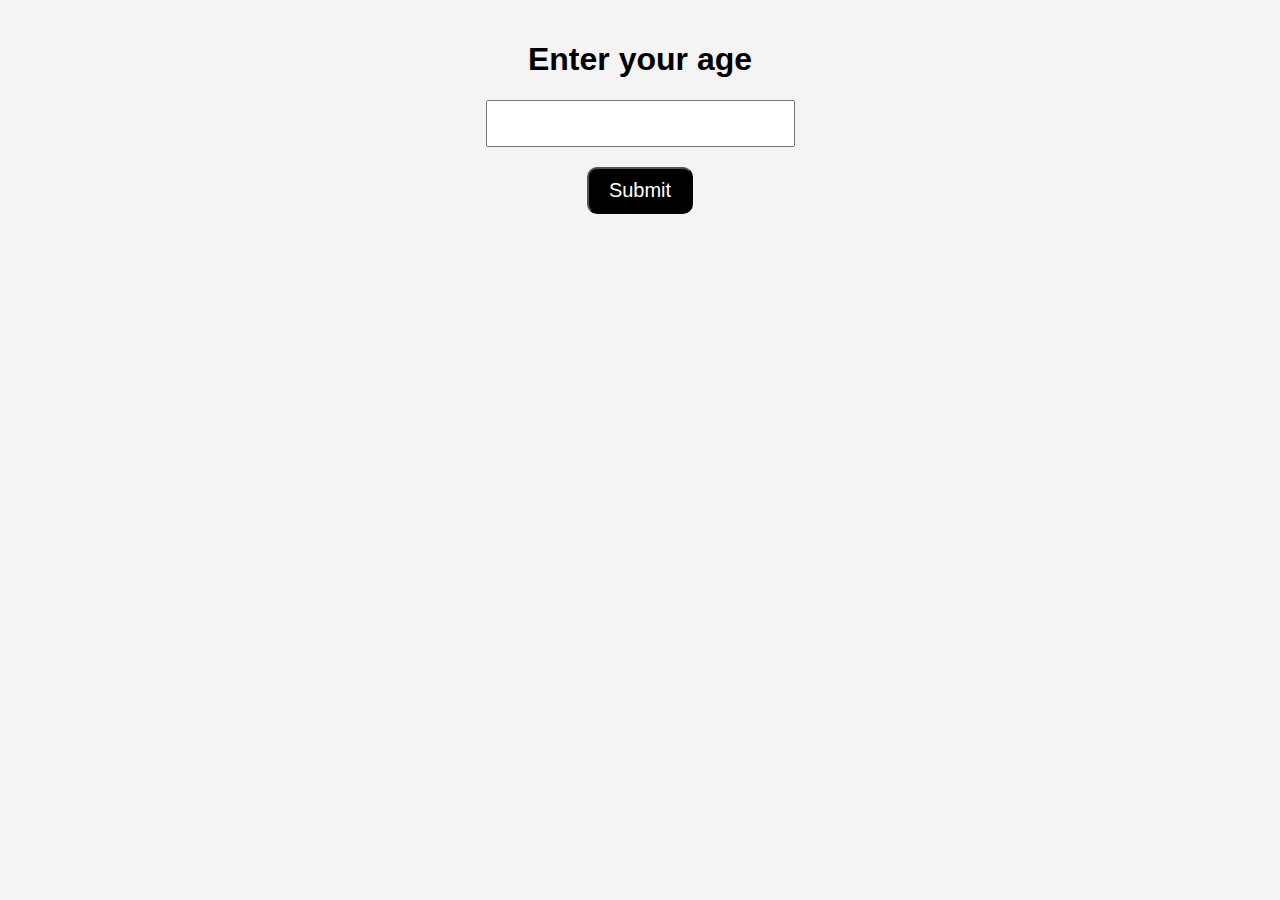
<file: Age-Verification/index.html>
<!DOCTYPE html>
<html lang="en">
<head>
    <meta charset="UTF-8">
    <meta name="viewport" content="width=device-width, initial-scale=1.0">
    <title>Random Number</title>
    <link rel="stylesheet" href="style.css">
</head>
<body>
    
    <h1>Enter your age</h1>

    <input id="myInput" type="number"> <br>
    <button id="mySubmit">Submit</button>

    <p id="result"></p>
    
    <script src="script.js"></script>
</body>
</html>
</file>
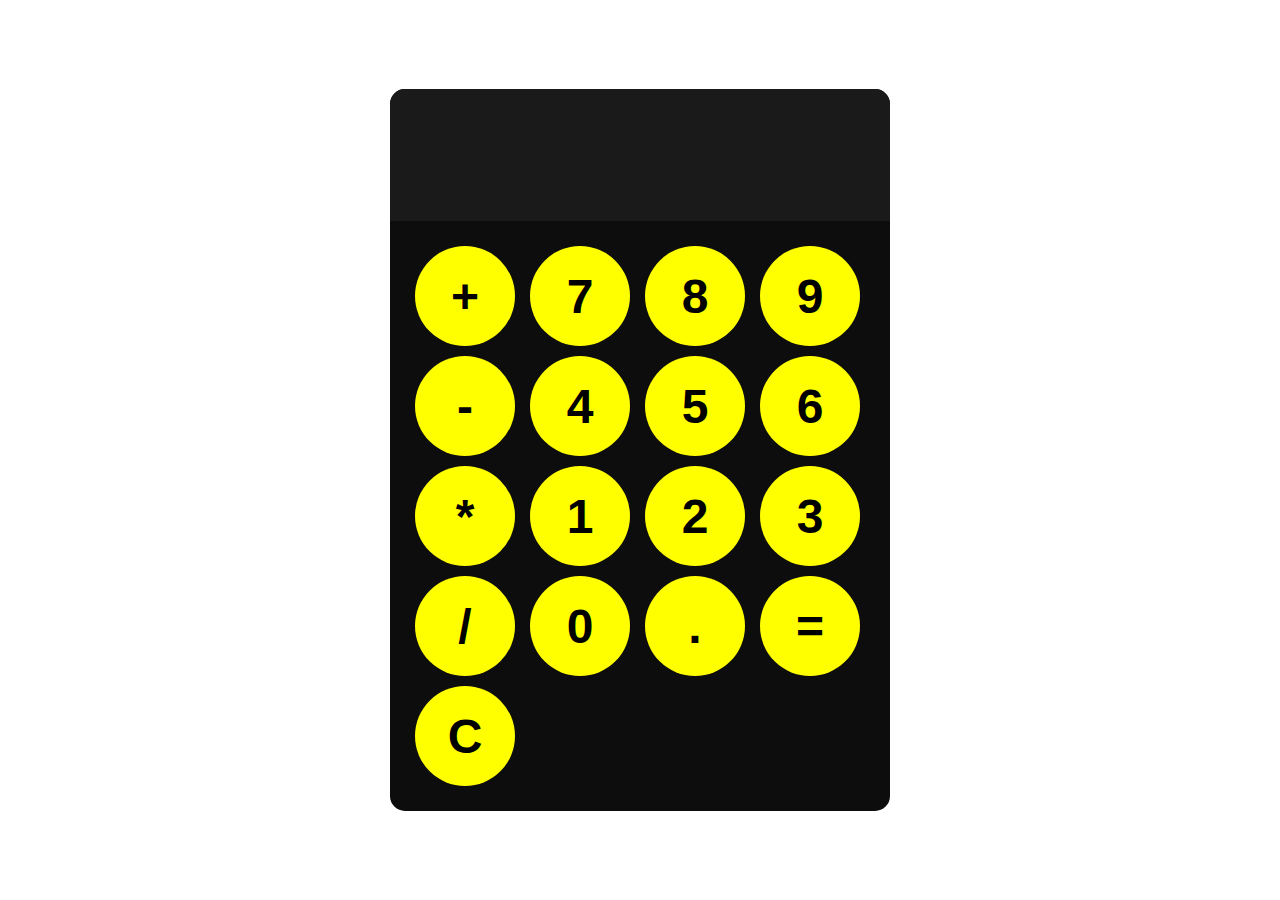
<file: Calculator-Program/index.html>
<!DOCTYPE html>
<html lang="en">
<head>
    <meta charset="UTF-8">
    <meta name="viewport" content="width=device-width, initial-scale=1.0">
    <title>Random Number</title>
    <link rel="stylesheet" href="style.css">
</head>
<body>
    
    <div id="calculator">
        <input id="display" type="text" readonly>
        <div id="keys">
            <button onclick="appendToDisplay('+')">+</button>
            <button onclick="appendToDisplay('7')">7</button>
            <button onclick="appendToDisplay('8')">8</button>
            <button onclick="appendToDisplay('9')">9</button>
            <button onclick="appendToDisplay('-')">-</button>
            <button onclick="appendToDisplay('4')">4</button>
            <button onclick="appendToDisplay('5')">5</button>
            <button onclick="appendToDisplay('6')">6</button>
            <button onclick="appendToDisplay('*')">*</button>
            <button onclick="appendToDisplay('1')">1</button>
            <button onclick="appendToDisplay('2')">2</button>
            <button onclick="appendToDisplay('3')">3</button>
            <button onclick="appendToDisplay('/')">/</button>
            <button onclick="appendToDisplay('0')">0</button>
            <button onclick="appendToDisplay('.')">.</button>
            <button onclick="calculate()">=</button>
            <button onclick="clearDisplay()">C</button>
        </div>
    </div>
    
    
    
    <script src="script.js"></script>
</body>
</html>
</file>
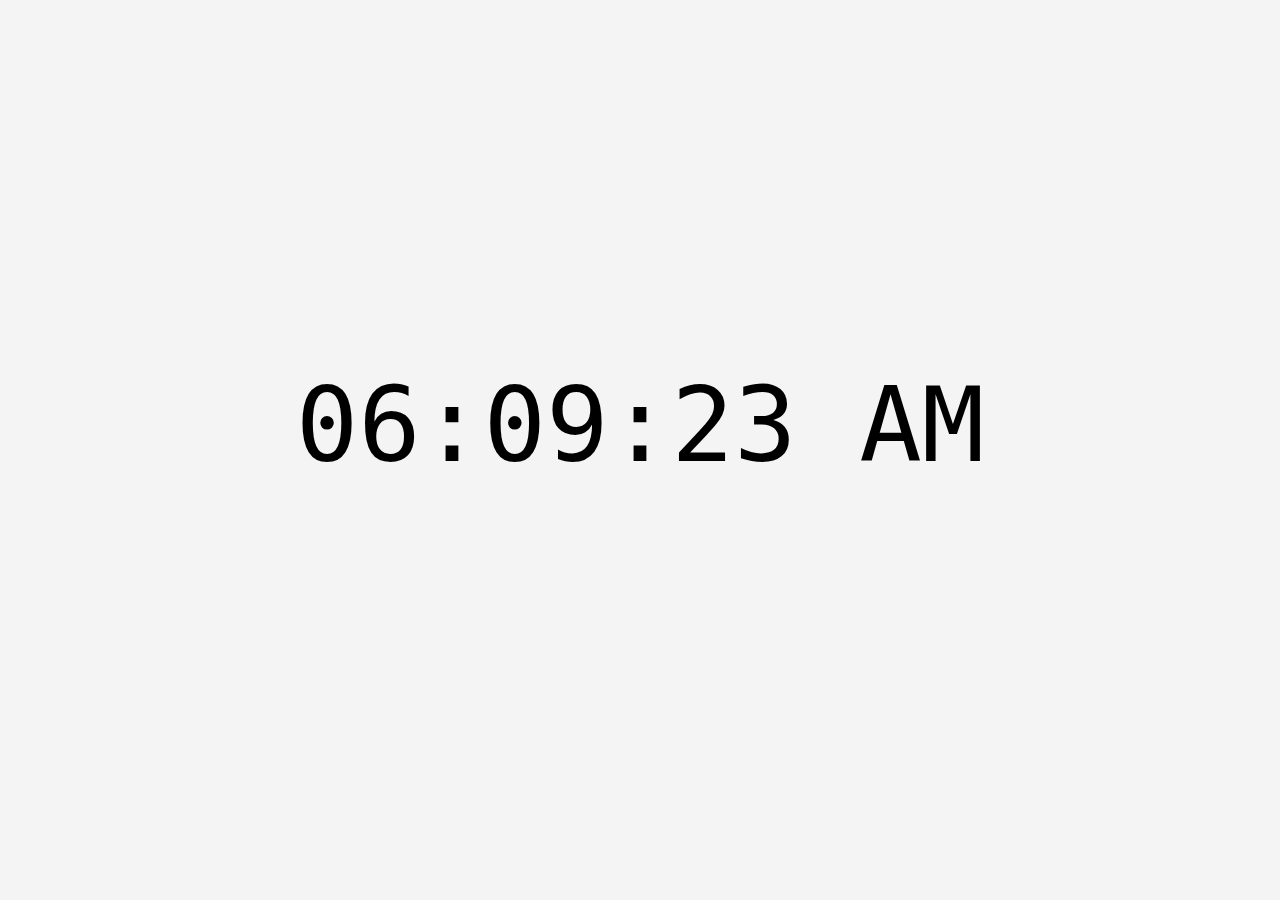
<file: Digital-Clock/index.html>
<!DOCTYPE html>
<html lang="en">
<head>
    <meta charset="UTF-8">
    <meta name="viewport" content="width=device-width, initial-scale=1.0">
    <title>Random Number</title>
    <link rel="stylesheet" href="style.css">
</head>
<body>
    
    <div id="clock-container">
        <div id="clock">
            00:00:00
        </div>
    </div>
    
    
    <script src="script.js"></script>
</body>
</html>
</file>
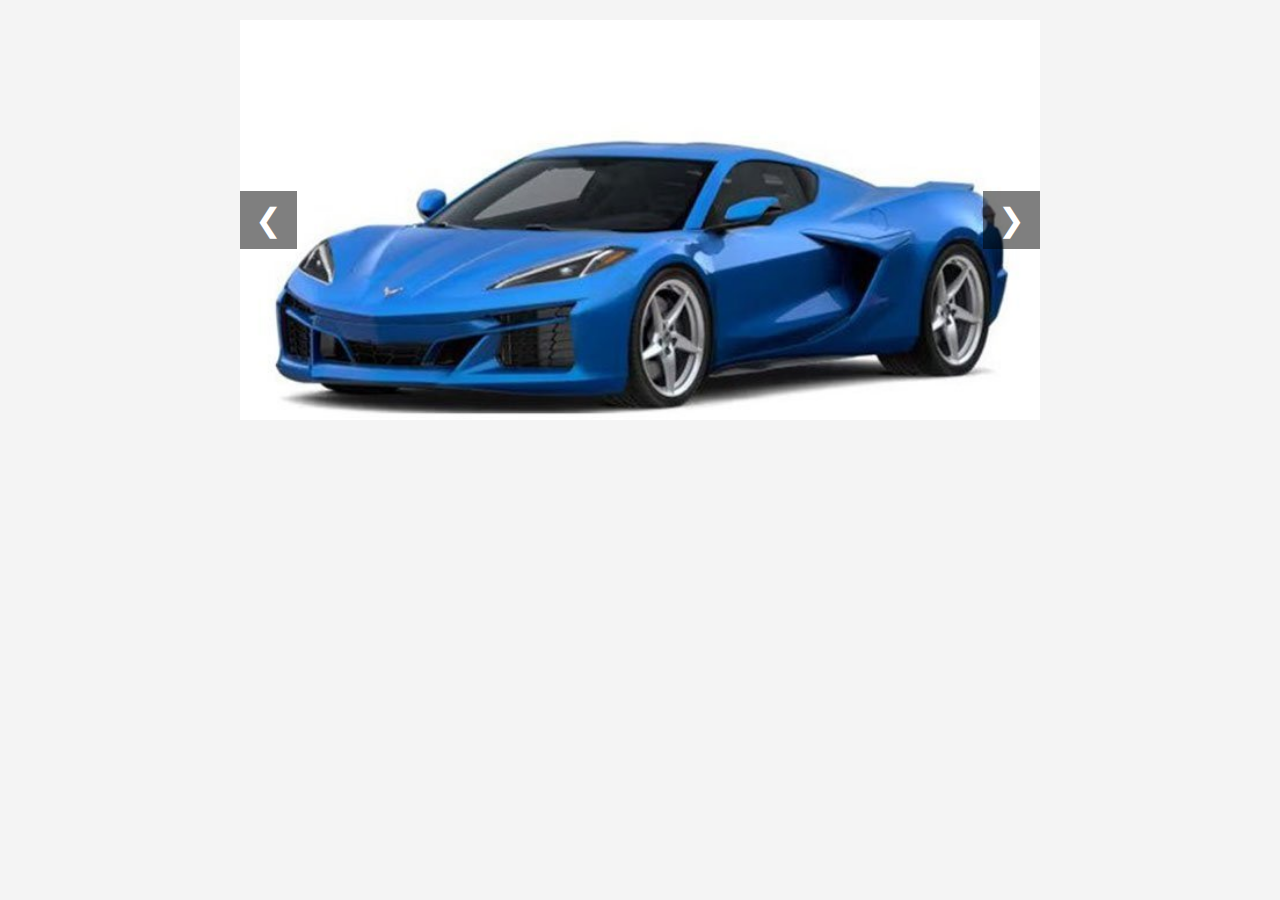
<file: Image-Slider/index.html>
<!DOCTYPE html>
<html lang="en">
<head>
    <meta charset="UTF-8">
    <meta name="viewport" content="width=device-width, initial-scale=1.0">
    <title>Random Number</title>
    <link rel="stylesheet" href="style.css">
</head>
<body>
    
    <div class="slider">
        <div class="slides">
            <img class="slide" src="./img/image1.png" alt="img1">
            <img class="slide" src="./img/image2.png" alt="img2">
            <img class="slide" src="./img/image3.png" alt="img3">
        </div>
        <button class="prev" onclick="prevSlide()">&#10094</button>
        <button class="next" onclick="nextSlide()">&#10095</button>
    </div>
    
    
    <script src="script.js"></script>
</body>
</html>
</file>
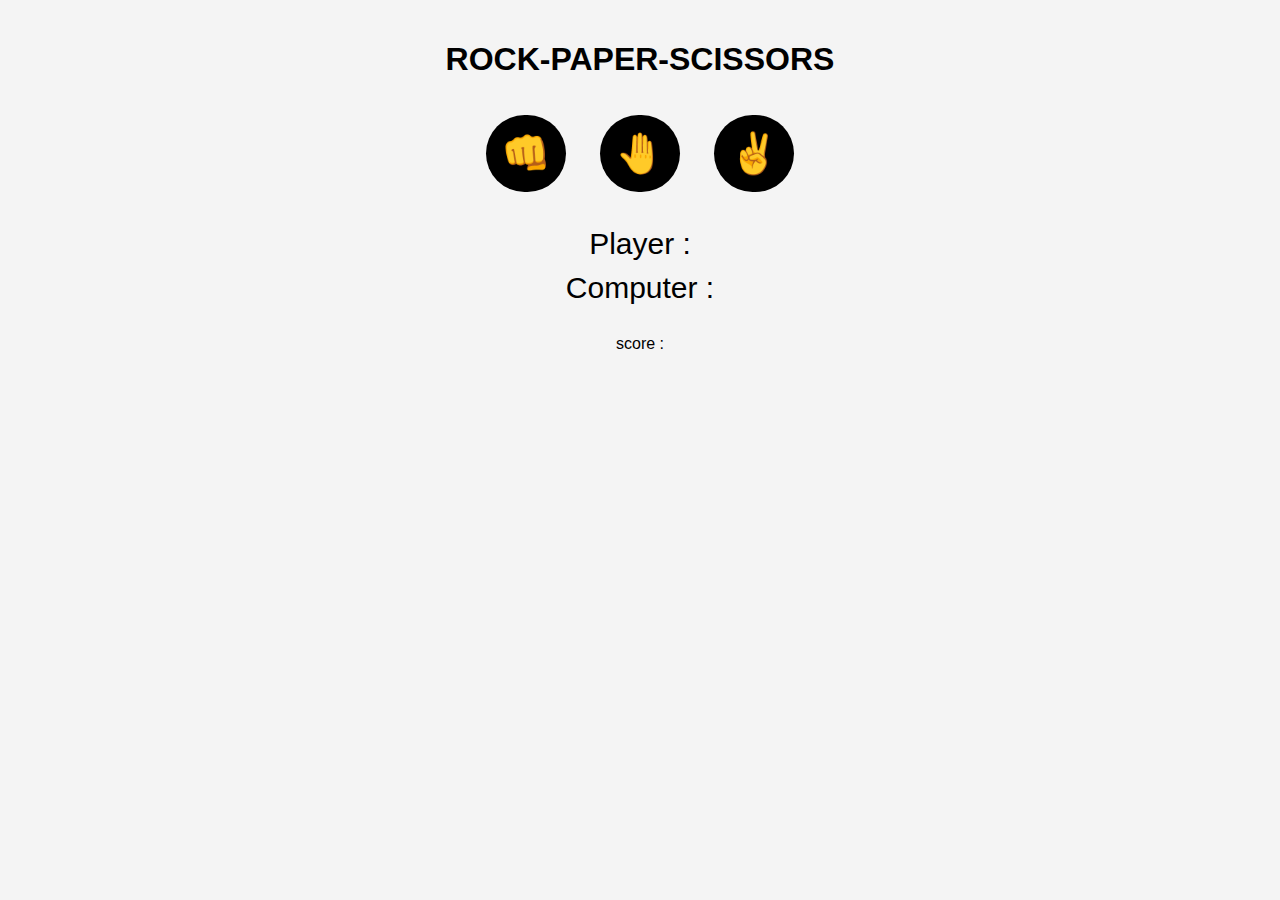
<file: Rock-Paper/index.html>
<!DOCTYPE html>
<html lang="en">
  <head>
    <meta charset="UTF-8" />
    <meta name="viewport" content="width=device-width, initial-scale=1.0" />
    <title>Random Number</title>
    <link rel="stylesheet" href="style.css" />
  </head>
  <body>
    <h1>ROCK-PAPER-SCISSORS</h1>

    <div id="choices">
      <button onclick="playgame('rock')">👊</button>
      <button onclick="playgame('paper')">🤚</button>
      <button onclick="playgame('scissors')">✌️</button>
    </div>

    <div id="playerDisplay">Player :</div>
    <div id="computerDisplay">Computer :</div>

    <div id="resultDisplay"></div>

    <div id="score">
        <p>score : </p> 
    </div>

    <script src="script.js"></script>
  </body>
</html>
</file>
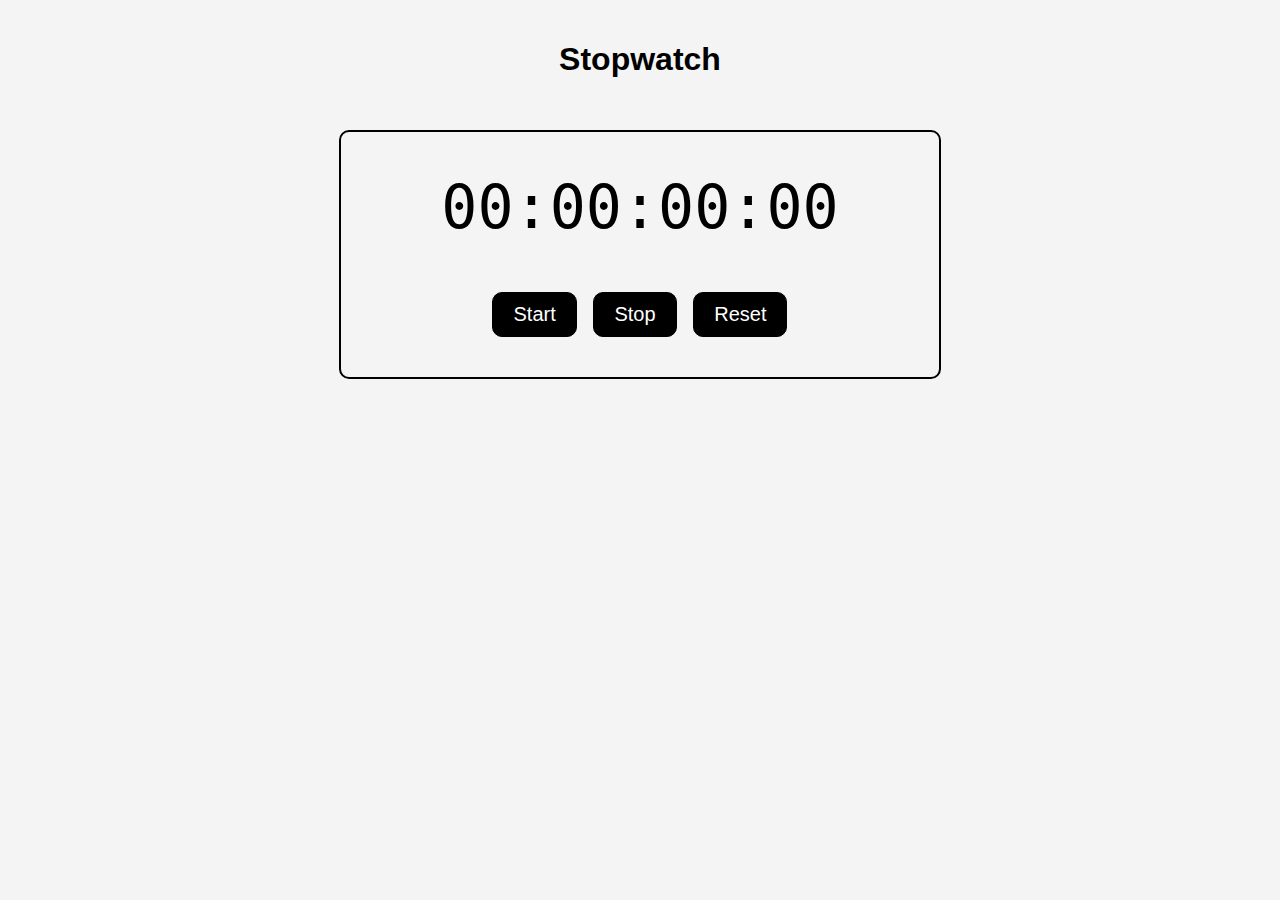
<file: Stopwatch-Program/index.html>
<!DOCTYPE html>
<html lang="en">
<head>
    <meta charset="UTF-8">
    <meta name="viewport" content="width=device-width, initial-scale=1.0">
    <title>Random Number</title>
    <link rel="stylesheet" href="style.css">
</head>
<body>
    
    <h1 id="myH1">Stopwatch</h1>
    
    <div id="container">
        <div id="display">
            00:00:00:00
        </div>
        <div id="controls">
            <button id="startBtn" onclick="start()">Start</button>
            <button id="stopBtn" onclick="stop()">Stop</button>
            <button id="resetBtn" onclick="reset()">Reset</button>
        </div>
    </div>
    
    <script src="script.js"></script>
</body>
</html>
</file>
<file: Age-Verification/style.css>
body {
    font-family: Arial, sans-serif;
    background-color: #f4f4f4;
    margin: 0;
    padding: 20px;
    text-align: center;
}

#myInput {
    padding: 10px 20px;
    font-size: 20px;
    
}

#mySubmit {
    margin-top: 20px;
    padding: 10px 20px;
    border-radius: 10px;
    background-color: black;
    color: white;
    font-size: 20px;
    cursor: pointer;
}

#mySubmit:active {
    background-color: yellow;
    color: black;
}
</file>
<file: Calculator-Program/style.css>
body {
    margin: 0;
    display: flex;
    justify-content: center;
    align-items: center;
    height: 100vh;
}

#calculator {
  font-family: Arial, Helvetica, sans-serif;
  max-width: 500px;
  border-radius: 15px;
  overflow: hidden;
  background-color: hsl(0, 0%, 5%);
  border-radius: 15px;
  max-width: 500px;
  overflow: hidden;
}

#display {
  width: 100%;
  padding: 20px;
  font-size: 5rem;
  text-align: left;
  border: none;
  background-color: hsl(0, 0%, 10%);
  color: white;
}

#keys {
  display: grid;
  grid-template-columns: repeat(4, 1fr);
  gap: 10px;
  padding: 25px;
}

button {
  width: 100px;
  height: 100px;
  border-radius: 50px;
  background-color: yellow;
  color: black;
  font-size: 3rem;
  font-weight: bold;
  cursor: pointer;
  border: none;
}

button:hover {
    background-color: blue;
    color: white;
}

button:active {
    background-color: blueviolet;
}
</file>
<file: Digital-Clock/style.css>
body {
    font-family: monospace;
    background-color: #f4f4f4;
    margin: 0;
    padding: 20px;
}

#clock-container {
    display: flex;
    justify-content: center;
    align-items: center;
    height: 90vh;
}

#clock {
    font-size: 6.5rem;
    text-align: center;
}
</file>
<file: Image-Slider/style.css>
body {
    font-family: Arial, sans-serif;
    background-color: #f4f4f4;
    margin: 0;
    padding: 20px;
    text-align: center;
}

.slider {
    position: relative;
    width: 100%;
    max-width: 800px;
    height: 400px;
    margin: auto;
    overflow: hidden;
    background-color: black;
}

.slider img {
    width: 100%;
    height: 100%;
    object-fit: cover;
    display: none;
}

.slide.displaySlide {
    display: block;
    animation: fade 1.5s;
}

.slider button {
    position: absolute;
    top: 50%;
    transform: translateY(-50%);
    font-size: 2rem;
    padding: 10px 15px;
    background-color: rgba(0,0,0,0.5);
    color: white;
    border: none;
    cursor: pointer;
    z-index: 10;
}

.prev {
    left: 0;
}

.next {
    right: 0;
}

@keyframes fade {
    from { opacity: 0.5; }
    to   { opacity: 1; }
}
</file>
<file: Rock-Paper/style.css>
body {
  font-family: Arial, sans-serif;
  background-color: #f4f4f4;
  margin: 0;
  padding: 20px;
  text-align: center;
}

button {
  padding: 15px;
  font-size: 40px;
  margin: 15px;
  border: none;
  cursor: pointer;
  border-radius: 50px;
  background-color: black;
}

button:active {
  background-color: yellow;
}

#playerDisplay {
  font-size: 30px;
  margin-top: 20px;
  margin-bottom: 10px;
}

#computerDisplay {
  font-size: 30px;
}

#resultDisplay {
    margin-top: 30px;
    font-size: 40px;
    font-weight: bold;
}

#score {
    margin-top: 10px;
}
</file>
<file: Stopwatch-Program/style.css>
body {
    font-family: Arial, sans-serif;
    background-color: #f4f4f4;
    margin: 0;
    padding: 20px;
    text-align: center;
}

#container {
    margin-top: 30px;
    display: inline-block;
    border: 2px solid black;
    padding: 40px 100px;
    font-size: 60px;
    border-radius: 10px;
}

button {
    border: 1px solid black;
    border-radius: 10px;
    padding: 10px 20px;
    font-size: 20px;
    margin-top: 50px;
    cursor: pointer;
    background-color: black;
    color: white;
}

button:active {
    background-color: yellow;
    color: black;
}

#display {
    font-family: monospace;
}
</file>
